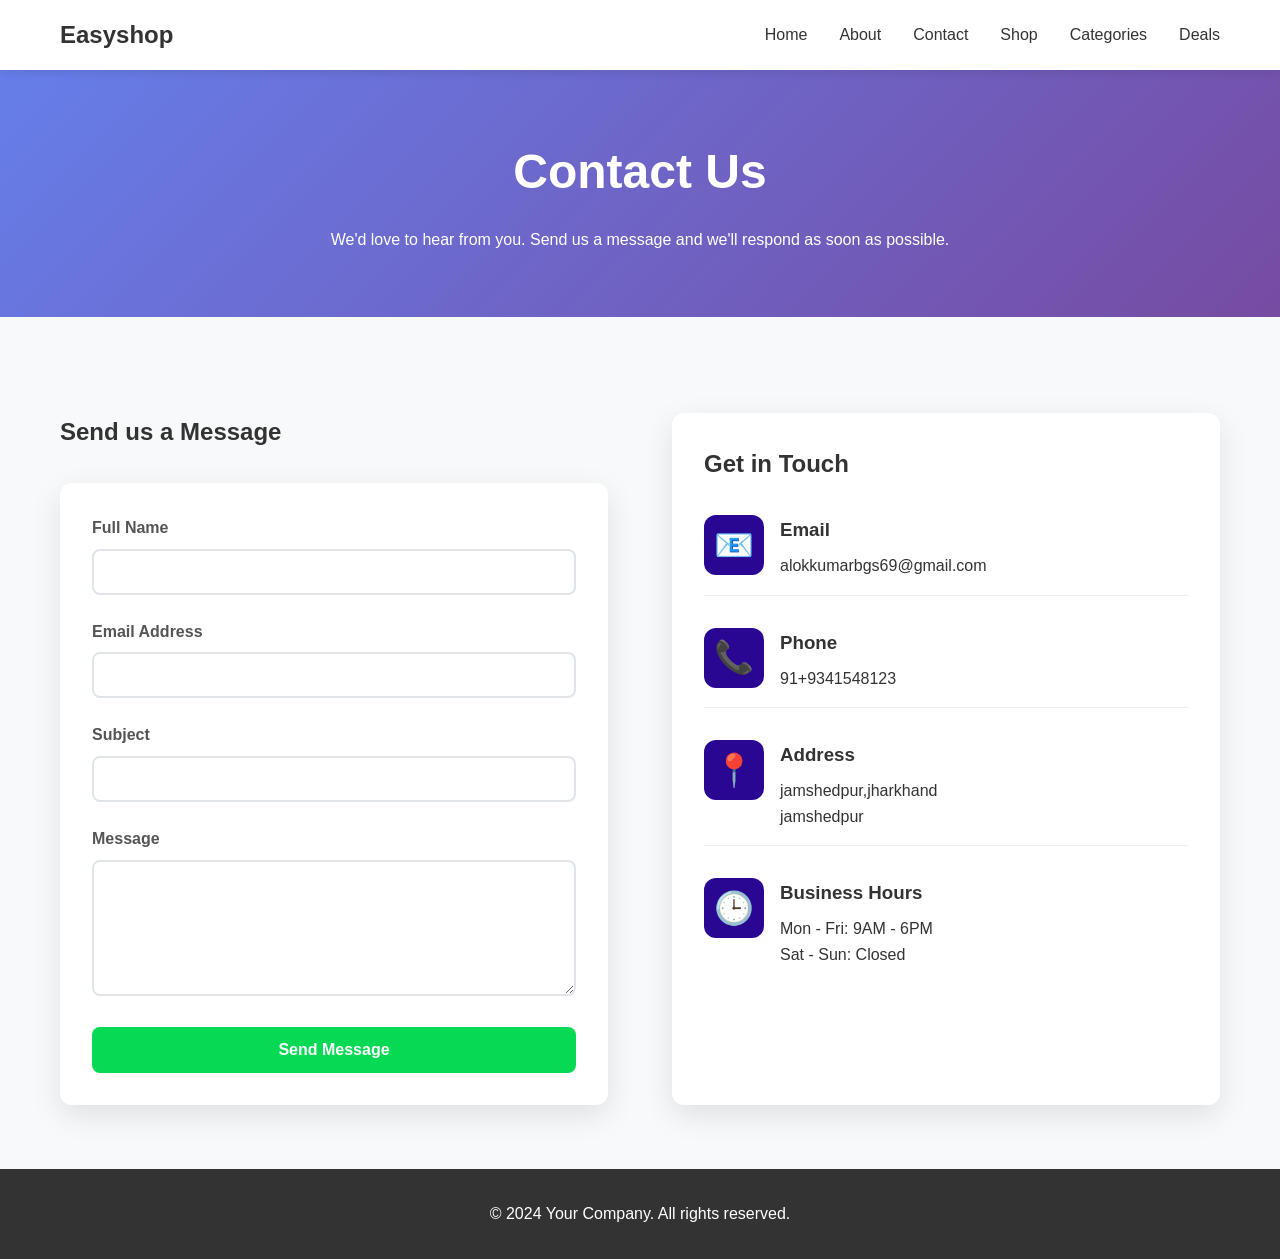
<file: contact.html>
<!DOCTYPE html>
<html lang="en">

<head>
    <meta charset="UTF-8">
    <meta name="viewport" content="width=device-width, initial-scale=1.0">
    <title>Contact Us</title>
    <link rel="stylesheet" href="style.css">
</head>

<body>
    <!-- Header/Navigation (optional - add your existing header here) -->
    <header>
        <nav>
            <div class="nav-container">
                <h1>Easyshop</h1>
                <ul>
                    <li><a href="index.html">Home</a></li>
                    <li><a href="about.html">About</a></li>
                    <li><a href="contact.html">Contact</a></li>
                    <li><a href="shop.html">Shop</a></li>
                    <li><a href="categories.html">Categories</a></li>
                    <li><a href="deals.html">Deals</a></li>
                </ul>
            </div>
        </nav>
    </header>

    <main>
        <section class="contact-hero">
            <div class="container">
                <h1>Contact Us</h1>
                <p> We'd love to hear from you. Send us a message and we'll respond as soon as possible.</p>
            </div>
        </section>

        <section class="contact-content">
            <div class="container">
                <div class="contact-grid">
                    <!-- Contact Form -->
                    <div class="contact-form-section">
                        <h2>Send us a Message</h2>
                        <form action="/submit-contact" method="POST" class="contact-form">
                            <div class="form-group">
                                <label for="name">Full Name</label>
                                <input type="text" id="name" name="name" required>
                            </div>
                            
                            <div class="form-group">
                                <label for="email">Email Address</label>
                                <input type="email" id="email" name="email" required>
                            </div>
                            
                            <div class="form-group">
                                <label for="subject">Subject</label>
                                <input type="text" id="subject" name="subject" required>
                            </div>
                            
                            <div class="form-group">
                                <label for="message">Message</label>
                                <textarea id="message" name="message" rows="6" required></textarea>
                            </div>
                            
                            <button type="submit" class="submit-btn">Send Message</button>
                        </form>
                    </div>

                    <!-- Contact Info -->
                    <div class="contact-info">
                        <h2>Get in Touch</h2>
                        
                        <div class="contact-item">
                            <div class="contact-icon">📧</div>
                            <div>
                                <h3>Email</h3>
                                <p>alokkumarbgs69@gmail.com</p>
                            </div>
                        </div>

                        <div class="contact-item">
                            <div class="contact-icon">📞</div>
                            <div>
                                <h3>Phone</h3>
                                <p>91+9341548123</p>
                            </div>
                        </div>

                        <div class="contact-item">
                            <div class="contact-icon">📍</div>
                            <div>
                                <h3>Address</h3>
                                <p>jamshedpur,jharkhand<br>jamshedpur</p>
                            </div>
                        </div>

                        <div class="contact-item">
                            <div class="contact-icon">🕒</div>
                            <div>
                                <h3>Business Hours</h3>
                                <p>Mon - Fri: 9AM - 6PM<br>Sat - Sun: Closed</p>
                            </div>
                        </div>
                    </div>
                </div>
            </div>
        </section>
    </main>

    <!-- Footer (optional) -->
    <footer>
        <div class="container">
            <p>&copy; 2024 Your Company. All rights reserved.</p>
        </div>
    </footer>

    <script>
        // Simple form validation and submission feedback
        document.querySelector('.contact-form').addEventListener('submit', function(e) {
            e.preventDefault();
            
            // Simulate form submission
            const submitBtn = document.querySelector('.submit-btn');
            const originalText = submitBtn.textContent;
            
            submitBtn.textContent = 'Sending...';
            submitBtn.disabled = true;
            
            setTimeout(() => {
                submitBtn.textContent = 'Message Sent!';
                submitBtn.style.backgroundColor = '#28a745';
                
                setTimeout(() => {
                    submitBtn.textContent = originalText;
                    submitBtn.style.backgroundColor = '';
                    submitBtn.disabled = false;
                    this.reset();
                }, 2000);
            }, 1500);
        });
    </script>
</body>

</html>
</file>
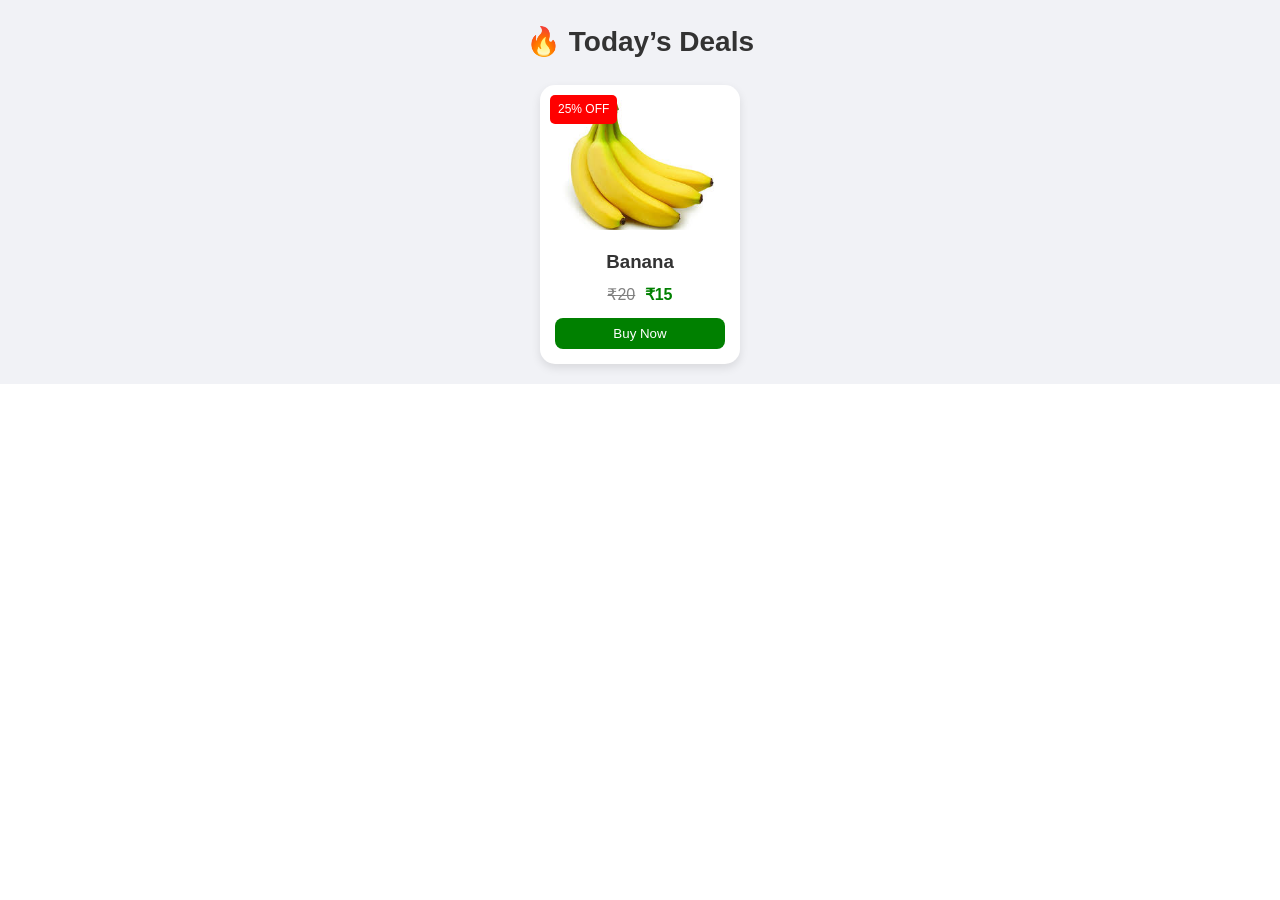
<file: deals.html>
<!DOCTYPE html>
<html lang="en">
<head>
    <meta charset="UTF-8">
    <meta name="viewport" content="width=device-width, initial-scale=1.0">
    <title>Document</title>
    <link rel="stylesheet" href="style.css">
</head>
<body>
    <section class="deals">
  <h2>🔥 Today’s Deals</h2>

  <div class="deal-container">
    <div class="deal-card">
      <span class="badge">25% OFF</span>
      <img src="banana.jpg" alt="Banana">
      <h3>Banana</h3>
      <p>
        <span class="old-price">₹20</span>
        <span class="new-price">₹15</span>
      </p>
      <button>Buy Now</button>
    </div>
  </div>
</section>
</body>
</html>
</file>
<file: style.css>
.categories {
    padding: 50px 20px;
    background: linear-gradient(to right, #f9f9f9, #eef2f3);
    text-align: center;
}

/* Heading Style */
.categories h2 {
    font-size: 32px;
    font-weight: bold;
    margin-bottom: 30px;
    position: relative;
    display: inline-block;
}

/* Underline effect */
.categories h2::after {
    content: "";
    width: 60%;
    height: 3px;
    background: #ff6b6b;
    position: absolute;
    left: 20%;
    bottom: -8px;
    border-radius: 5px;
}

/* Grid Layout */
.category-container {
    display: grid;
    grid-template-columns: repeat(auto-fit, minmax(180px, 1fr));
    gap: 25px;
}

/* Card Design */
.cat-card {
    background: #fff;
    border-radius: 15px;
    padding: 15px;
    transition: 0.3s;
    cursor: pointer;
    box-shadow: 0 5px 15px rgba(0,0,0,0.1);
}

/* Image */
.cat-card img {
    width: 100%;
    height: 130px;
    object-fit: cover;
    border-radius: 10px;
}

/* Text */
.cat-card p {
    margin-top: 10px;
    font-size: 18px;
    font-weight: 500;
}

/* Hover Effect 🔥 */
.cat-card:hover {
    transform: translateY(-10px) scale(1.03);
    box-shadow: 0 10px 25px rgba(0,0,0,0.2);
}

/* Mobile Responsive */
@media (max-width: 600px) {
    .categories h2 {
        font-size: 24px;
    }
}.category-container {
    display: flex;
    gap: 20px;
    padding: 10px;
}

.category-card {
    width: 120px;
    text-align: center;
}

.category-link {
    display: flex;
    flex-direction: column;
    align-items: center;
    text-decoration: none;
    color: black;
}

.category-img-box {
    background: #f5f5f5;
    padding: 10px;
    border-radius: 10px;
}

.category-img-box img {
    width: 60px;
    height: 60px;
    object-fit: cover;
}

.category-text {
    font-size: 13px;
    margin-top: 5px;
}/* 🔵 Reset */
* {
    margin: 0;
    padding: 0;
    box-sizing: border-box;
    font-family: Arial, sans-serif;
}

/* 🔵 Navbar */
.navbar {
    display: flex;
    justify-content: space-between;
    align-items: center;
    background: #2ecc71;
    padding: 15px 30px;
    color: white;
}

.logo {
    font-size: 24px;
    font-weight: bold;
}

.nav-links {
    list-style: none;
    display: flex;
}

.nav-links li {
    margin-left: 20px;
}

.nav-links a {
    text-decoration: none;
    color: white;
    font-weight: 500;
}

.nav-links a:hover {
    text-decoration: underline;
}

/* 🟢 Categories Section */
.categories {
    padding: 40px;
    text-align: center;
}

.categories h2 {
    margin-bottom: 20px;
}

/* 🔘 Category Buttons */
.category-box {
    margin-bottom: 30px;
}

.category-box label {
    padding: 10px 20px;
    margin: 5px;
    border: 1px solid #2ecc71;
    cursor: pointer;
    border-radius: 20px;
    display: inline-block;
    transition: 0.3s;
}

.category-box label:hover {
    background: #2ecc71;
    color: white;
}

/* Hide radio buttons */
input[type="radio"] {
    display: none;
}

/* 🛒 Products Grid */
.product-container {
    display: grid;
    grid-template-columns: repeat(auto-fit, minmax(200px, 1fr));
    gap: 20px;
}

/* 📦 Product Card */
.product {
    border: 1px solid #ddd;
    padding: 15px;
    border-radius: 10px;
    background: #fff;
    transition: 0.3s;
}

.product:hover {
    transform: translateY(-5px);
    box-shadow: 0 5px 15px rgba(0,0,0,0.1);
}

.product img {
    width: 100%;
    height: 150px;
    object-fit: cover;
    border-radius: 10px;
}

.product h3 {
    margin: 10px 0;
}

.product p {
    color: #27ae60;
    font-weight: bold;
}

/* 🛍️ Button */
.buy-btn {
    margin-top: 10px;
    padding: 8px 15px;
    border: none;
    background: #2ecc71;
    color: white;
    border-radius: 5px;
    cursor: pointer;
}

.buy-btn:hover {
    background: #27ae60;
}

.product {
    display: none;
}

/* Show all */
#all:checked ~ .product-container .product {
    display: block;
}

/* Veg */
#veg:checked ~ .product-container .product {
    display: none;
}
#veg:checked ~ .product-container .veg {
    display: block;
}

/* Fruit */
#fruit:checked ~ .product-container .product {
    display: none;
}
#fruit:checked ~ .product-container .fruit {
    display: block;
}

/* Egg */
#egg:checked ~ .product-container .product {
    display: none;
}
#egg:checked ~ .product-container .egg {
    display: block;
}

/* Milk */
#milk:checked ~ .product-container .product {
    display: none;
}
#milk:checked ~ .product-container .milk {
    display: block;
}.filters {
    margin: 20px 0;
}

/* Button style */
.filters label {
    display: inline-block;
    padding: 10px 20px;
    margin: 5px;
    border: 2px solid #2ecc71;
    border-radius: 25px; /* round button */
    background: white;
    cursor: pointer;
    font-weight: 500;
    transition: 0.3s;
}

/* Hover */
.filters label:hover {
    background: #2ecc71;
    color: white;
}

/* Active (selected button) */
#all:checked ~ .filters label[for="all"],
#veg:checked ~ .filters label[for="veg"],
#fruit:checked ~ .filters label[for="fruit"],
#egg:checked ~ .filters label[for="egg"],
#milk:checked ~ .filters label[for="milk"] {
    background: #2ecc71;
    color: white;
}
/* Sab products hide */
.product {
    display: none;
}

/* Sweet Tooth products show */
#sweet-tooth:checked ~ .product-container .sweet-tooth {
    display: block;
}
#veg:checked ~ .product-container .veg { display: block; }
#fruit:checked ~ .product-container .fruit { display: block; }
#egg:checked ~ .product-container .egg { display: block; }
#milk:checked ~ .product-container .milk { display: block; }

#all:checked ~ .product-container .product {
    display: block;
}
.deals {
  padding: 20px;
  background: #f8f8f8;
  text-align: center;
}

.deals h2 {
  margin-bottom: 20px;
  font-size: 28px;
}

/* Container */
.deal-container {
  display: flex;
  justify-content: center;
  gap: 20px;
  flex-wrap: wrap;
}

/* Card */
.deal-card {
  position: relative;
  width: 200px;
  background: #fff;
  padding: 15px;
  border-radius: 15px;
  box-shadow: 0 4px 10px rgba(0,0,0,0.1);
  transition: 0.3s;
}

.deal-card:hover {
  transform: translateY(-8px);
}

/* Image */
.deal-card img {
  width: 100%;
  height: 130px;
  object-fit: cover;
  border-radius: 10px;
}

/* Title */
.deal-card h3 {
  margin: 10px 0 5px;
}

/* Price */
.old-price {
  text-decoration: line-through;
  color: gray;
  margin-right: 5px;
}

.new-price {
  color: green;
  font-weight: bold;
}

/* Badge */
.badge {
  position: absolute;
  top: 10px;
  left: 10px;
  background: red;
  color: white;
  padding: 5px 8px;
  font-size: 12px;
  border-radius: 5px;
}

/* Button */
.deal-card button {
  margin-top: 10px;
  padding: 8px;
  width: 100%;
  border: none;
  background: green;
  color: white;
  border-radius: 8px;
  cursor: pointer;
  transition: 0.3s;
}

.deal-card button:hover {
  background: darkgreen;
}
/* Reset */
* {
    margin: 0;
    padding: 0;
    box-sizing: border-box;
    font-family: Arial, sans-serif;
}

/* Navbar */
.navbar {
    display: flex;
    justify-content: space-between;
    padding: 15px 30px;
    background: #2ecc71;
    color: #fff;
}

.logo {
    font-size: 22px;
    font-weight: bold;
}

.nav-links {
    list-style: none;
    display: flex;
    gap: 20px;
}

.nav-links a {
    color: white;
    text-decoration: none;
}

/* Hero */
.hero {
    height: 60vh;
    background: url('bg.jpg') center/cover no-repeat;
    display: flex;
    align-items: center;
    justify-content: center;
    color: white;
    text-align: center;
}

.hero-text h1 {
    font-size: 40px;
}

.hero-text p {
    margin: 10px 0;
}

.btn {
    display: inline-block;
    padding: 10px 20px;
    background: #27ae60;
    color: white;
    text-decoration: none;
    border-radius: 5px;
}

/* Products Section */
.products {
    padding: 40px 20px;
    text-align: center;
}

.products h2 {
    margin-bottom: 25px;
}

/* Category Cards */
.category-container {
    display: flex;
    justify-content: center;
    gap: 20px;
    flex-wrap: wrap;
}

.category-card {
    width: 180px;
    background: white;
    border-radius: 12px;
    overflow: hidden;
    box-shadow: 0 4px 10px rgba(0,0,0,0.1);
    transition: 0.3s;
}

.category-card:hover {
    transform: translateY(-8px);
}

.category-img-box {
    height: 120px;
}

.category-img-box img {
    width: 100%;
    height: 100%;
    object-fit: cover;
}

.category-text {
    padding: 10px;
    font-weight: bold;
}

/* Footer */
.footer {
    text-align: center;
    padding: 15px;
    background: #333;
    color: white;
}

/* Responsive */
@media (max-width: 600px) {
    .hero-text h1 {
        font-size: 26px;
    }

    .category-card {
        width: 140px;
    }
}
/* 🔶 Banner Section */
.banner-section {
    display: flex;
    gap: 20px;
    padding: 20px;
    background: #f2f2f2;
}

/* Card */
.banner-card {
    flex: 1;
    border-radius: 15px;
    overflow: hidden;
    cursor: pointer;
    transition: 0.3s;
}

/* Image */
.banner-card img {
    width: 100%;
    height: 200px;
    object-fit: cover;
}

/* Hover Effect */
.banner-card:hover {
    transform: scale(1.03);
}/* Smooth scroll */
html {
  scroll-behavior: smooth;
}

/* Navbar */
.navbar {
  position: sticky;
  top: 0;
  background: #2ecc71;
  display: flex;
  justify-content: space-between;
  padding: 15px 40px;
  color: rgb(239, 238, 242);
  z-index: 1000;
}

.nav-links {
  display: flex;
  gap: 25px;
  list-style: none;
}

.nav-links a {
  text-decoration: none;
  color: white;
  font-weight: 500;
}

/* Sections */
.section {
  height: 100vh;
  display: flex;
  justify-content: center;
  align-items: center;
  font-size: 30px;
}

/* Different colors */
.home { background: #ecf0f1; }
.shop { background: #dfe6e9; }
.categories { background: #dcdde1; }
.deals { background: #f1f2f6; }
.contact { background: #ced6e0; }


* {
    margin: 0;
    padding: 0;
    box-sizing: border-box;
}

body {
    font-family: 'Segoe UI', Tahoma, Geneva, Verdana, sans-serif;
    line-height: 1.6;
    color: #333;
}

.container {
    max-width: 1200px;
    margin: 0 auto;
    padding: 0 20px;
}

/* Header */
header {
    background: #fff;
    box-shadow: 0 2px 10px rgba(0,0,0,0.1);
    position: sticky;
    top: 0;
    z-index: 100;
}

.nav-container {
    max-width: 1200px;
    margin: 0 auto;
    padding: 1rem 20px;
    display: flex;
    justify-content: space-between;
    align-items: center;
}

nav ul {
    display: flex;
    list-style: none;
    gap: 2rem;
}

nav a {
    text-decoration: none;
    color: #333;
    font-weight: 500;
    transition: color 0.3s;
}

nav a:hover {
    color: #0ed21f;
}

/* Hero Section */
.contact-hero {
    background: linear-gradient(135deg, #667eea 0%, #764ba2 100%);
    color: white;
    text-align: center;
    padding: 4rem 0;
}

.contact-hero h1 {
    font-size: 3rem;
    margin-bottom: 1rem;
}

/* Contact Content */
.contact-content {
    padding: 4rem 0;
    background: #f8f9fa;
}

.contact-grid {
    display: grid;
    grid-template-columns: 1fr 1fr;
    gap: 4rem;
    margin-top: 2rem;
}

.contact-form-section h2,
.contact-info h2 {
    margin-bottom: 2rem;
    color: #333;
}

/* Form Styles */
.contact-form {
    background: white;
    padding: 2rem;
    border-radius: 12px;
    box-shadow: 0 10px 30px rgba(0,0,0,0.1);
}

.form-group {
    margin-bottom: 1.5rem;
}

.form-group label {
    display: block;
    margin-bottom: 0.5rem;
    font-weight: 600;
    color: #555;
}

.form-group input,
.form-group textarea {
    width: 100%;
    padding: 12px 16px;
    border: 2px solid #e1e5e9;
    border-radius: 8px;
    font-size: 16px;
    transition: border-color 0.3s;
}

.form-group input:focus,
.form-group textarea:focus {
    outline: none;
    border-color: #007bff;
}

.submit-btn {
    background: #06d953;
    color: white;
    padding: 14px 30px;
    border: none;
    border-radius: 8px;
    font-size: 16px;
    font-weight: 600;
    cursor: pointer;
    width: 100%;
    transition: background 0.3s;
}

.submit-btn:hover {
    background: #0fb300;
}

/* Contact Info */
.contact-info {
    background: white;
    padding: 2rem;
    border-radius: 12px;
    box-shadow: 0 10px 30px rgba(0,0,0,0.1);
}

.contact-item {
    display: flex;
    gap: 1rem;
    margin-bottom: 2rem;
    padding-bottom: 1rem;
    border-bottom: 1px solid #eee;
}

.contact-item:last-child {
    border-bottom: none;
    margin-bottom: 0;
}

.contact-icon {
    font-size: 2rem;
    width: 60px;
    height: 60px;
    display: flex;
    align-items: center;
    justify-content: center;
    background: #2a0793;
    color: white;
    border-radius: 12px;
}

.contact-item h3 {
    margin-bottom: 0.5rem;
    color: #333;
}

/* Footer */
footer {
    background: #333;
    color: white;
    text-align: center;
    padding: 2rem 0;
}

/* Responsive Design */
@media (max-width: 768px) {
    .contact-grid {
        grid-template-columns: 1fr;
        gap: 2rem;
    }
    
    .contact-hero h1 {
        font-size: 2rem;
    }
    
    .nav-container {
        flex-direction: column;
        gap: 1rem;
    }
    
    nav ul {
        gap: 1rem;
    }
}
.footer {
  background: #3bb371;
  padding: 40px 20px 10px;
  font-family: Arial, sans-serif;
}

.footer-container {
  display: grid;
  grid-template-columns: repeat(auto-fit, minmax(180px, 1fr));
  gap: 30px;
}

.footer-col h3 {
  font-size: 16px;
  margin-bottom: 15px;
}

.footer-col ul {
  list-style: none;
  padding: 0;
}

.footer-col ul li {
  font-size: 14px;
  margin-bottom: 8px;
  cursor: pointer;
  color: #333;
}

.footer-col ul li:hover {
  color: red;
}

.footer-col p {
  font-size: 14px;
  margin: 5px 0;
}

.app-buttons img {
  width: 120px;
  margin-right: 10px;
  margin-top: 10px;
}

.footer-bottom {
  border-top: 1px solid #ccc;
  margin-top: 30px;
  padding-top: 10px;
  text-align: center;
  font-size: 13px;
}
</file>
